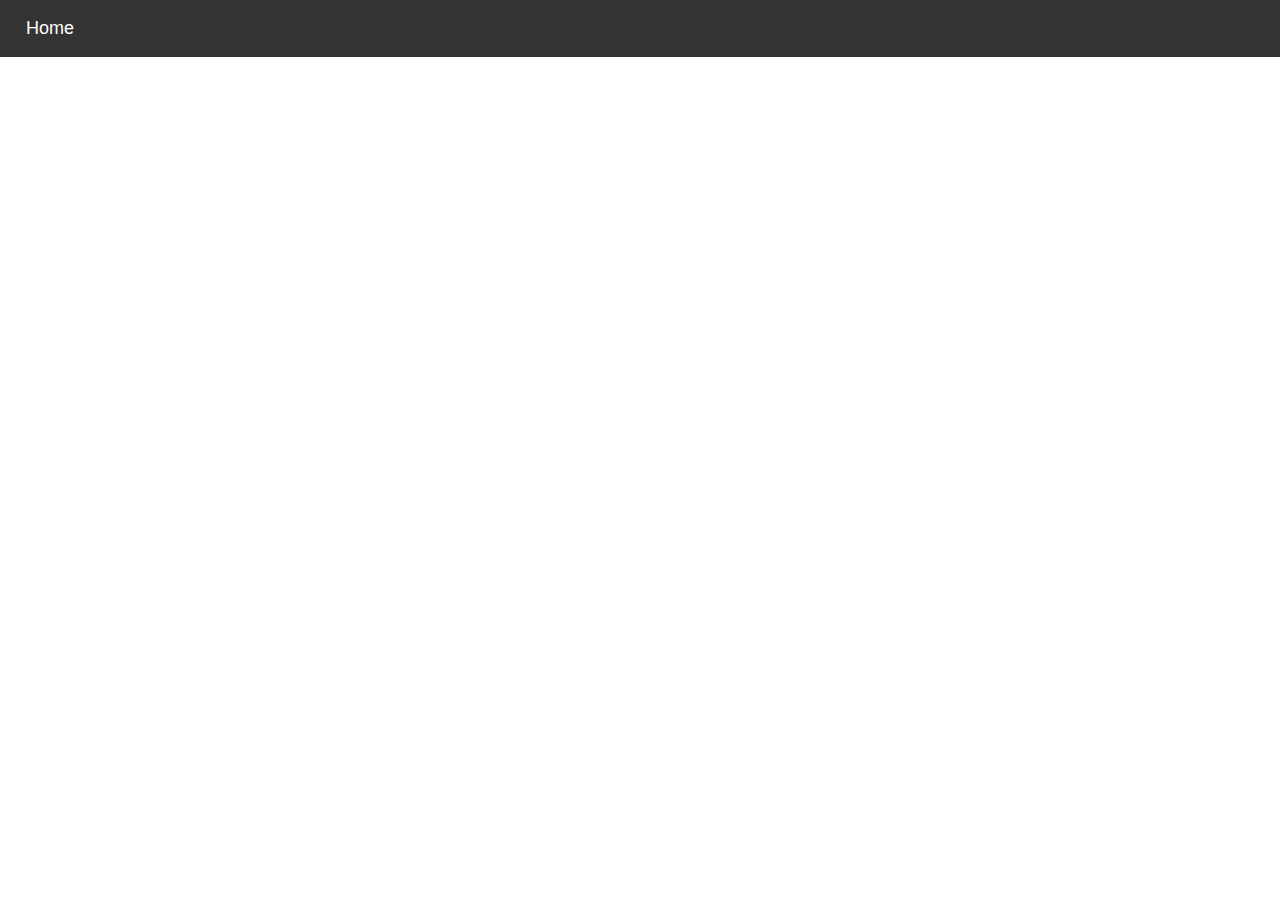
<file: index.html>
<!DOCTYPE html>
<html lang="en">
<head>
    <meta charset="UTF-8">
    <title>Menu Bar</title>
    <style>
        body {
            margin: 0;
            font-family: Arial, sans-serif;
        }

        /* Menu bar */
        .menu-bar {
            background-color: #333;
            padding: 10px;
            display: flex;
            align-items: center;
        }

        /* Menu buttons */
        .menu-bar a {
            color: white;
            text-decoration: none;
            font-size: 18px;
            padding: 8px 16px;
            margin-right: 10px;
        }

        .menu-bar a:hover {
            background-color: #555;
            border-radius: 4px;
        }
    </style>
</head>
<body>

    <div class="menu-bar">
        <a href="#">Home</a>
       
    </div>

</body>
</html>
</file>
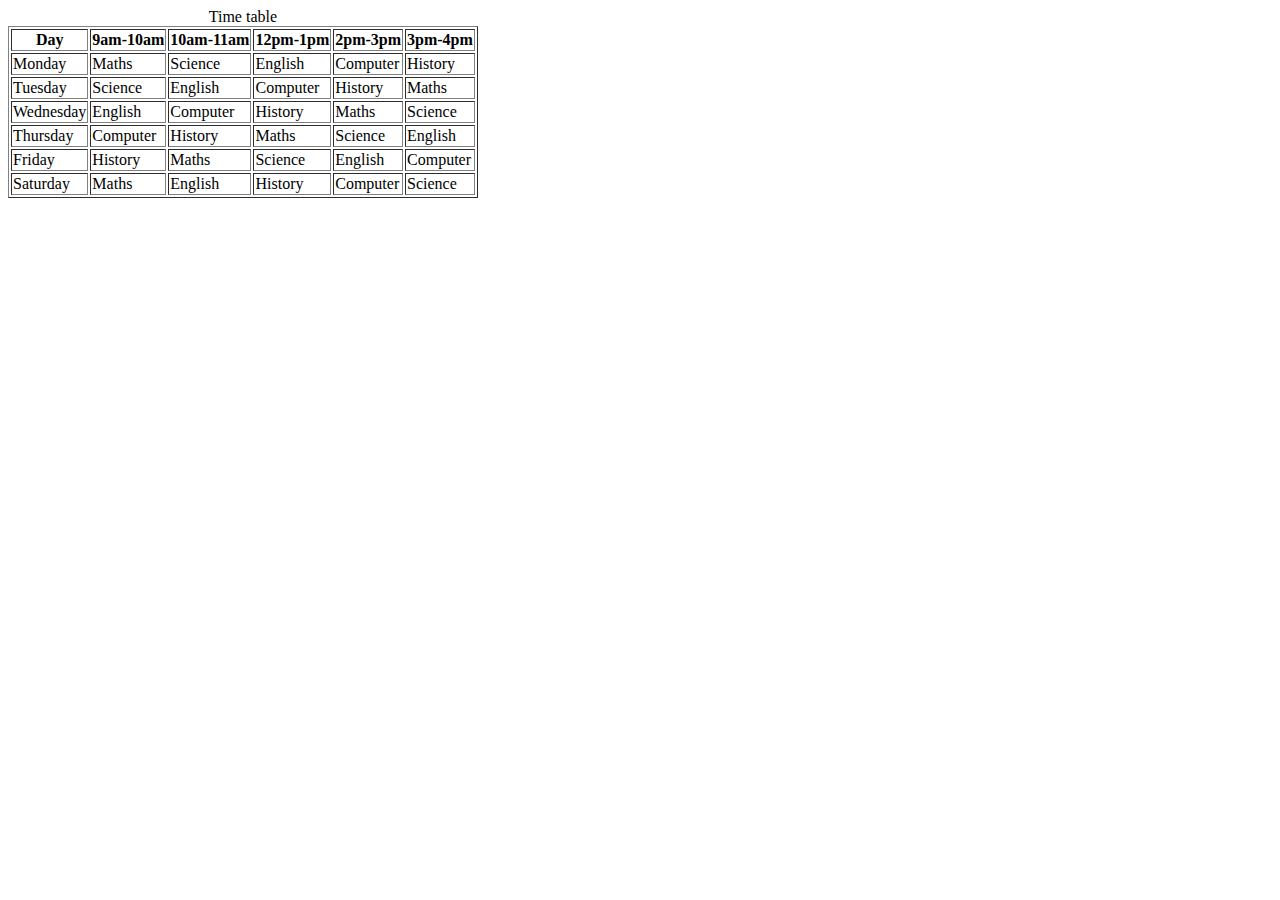
<file: phptasks/timetable.html>
<!DOCTYPE html>
<html>
<head>
    <title>Time table</title>
</head>
<body>
    <table border="black">
        <caption>Time table</caption>
        <thead>
            <tr>
                <th>Day</th>
                <th>9am-10am</th>
                <th>10am-11am</th>
                <th>12pm-1pm</th>
                <th>2pm-3pm</th>
                <th>3pm-4pm</th>
            </tr>
        </thead>
        <tmain>
            <tr>
                <td>Monday</td>
                <td>Maths</td>
                <td>Science</td>
                <td>English</td>
                <td>Computer</td>
                <td>History</td>
            </tr>

            <tr>
                <td>Tuesday</td>
                <td>Science</td>
                <td>English</td>
                <td>Computer</td>
                <td>History</td>
                <td>Maths</td>
            </tr>

            <tr>
                <td>Wednesday</td>
                <td>English</td>
                <td>Computer</td>
                <td>History</td>
                <td>Maths</td>
                <td>Science</td>
            </tr>

            <tr>
                <td>Thursday</td>
                <td>Computer</td>
                <td>History</td>
                <td>Maths</td>
                <td>Science</td>
                <td>English</td>
            </tr>

            <tr>
                <td>Friday</td>
                <td>History</td>
                <td>Maths</td>
                <td>Science</td>
                <td>English</td>
                <td>Computer</td>
            </tr>

            <tr>
                <td>Saturday</td>
                <td>Maths</td>
                <td>English</td>
                <td>History</td>
                <td>Computer</td>
                <td>Science</td>
            </tr>
        </tmain>
    </table>
    
</body>
</html>
</file>
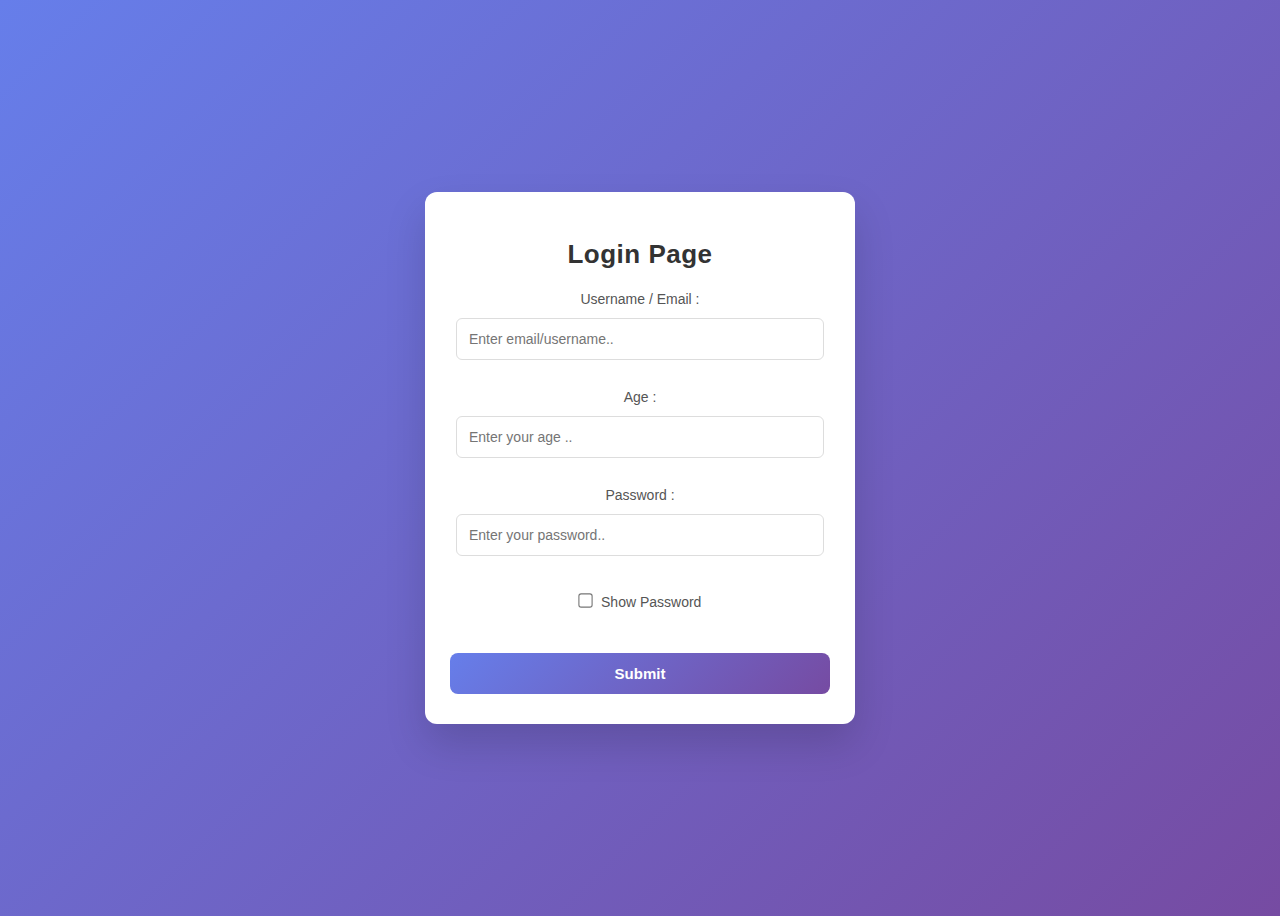
<file: phptasks/login form/login_form.html>
<!DOCTYPE html>
<html>
<head>
    <title>login form</title>
    <link rel="stylesheet" href="form_style.css">
</head>
<body>
    <div class="box">
        <h1>Login Page</h1>

        <form method="post" action="login_form.php">
            <label for="name">Username / Email :</label>
            <input type="text" id="name" name="Username" placeholder="Enter email/username.." required>
            <br><br>
            <label for="age">Age :</label>
            <input type="number" id="age" name="Age" placeholder="Enter your age .." required>
            <br><br>
            <label for="Password">Password :</label>
            <input type="password" id="Password" name="Password" placeholder="Enter your password.." required>
            <br><br>
            <input type="checkbox" id="show_password" onclick="Password.type = this.checked ? 'text' : 'password'">
            <label for="show_password">Show Password</label>
            <br><br>
            <button>Submit</button>

        </form>

    </div>
    
</body>
</html>
</file>
<file: phptasks/login form/form_style.css>
body {
    font-family: 'Segoe UI', Arial, sans-serif;
    background: linear-gradient(135deg, #667eea, #764ba2);
    height: 100vh;
    display: flex;
    justify-content: center;
    align-items: center;
}

.box {
    width: 380px;
    background: white;
    padding: 30px 25px;
    border-radius: 12px;
    box-shadow: 0 20px 40px rgba(0,0,0,0.15);
    text-align: center;
    animation: floatIn 0.6s ease;
}

h1 {
    margin-bottom: 20px;
    font-size: 26px;
    color: #333;
    letter-spacing: 0.5px;
}

input {
    width: 90%;
    padding: 12px;
    margin: 10px 0;
    border-radius: 6px;
    border: 1px solid #ddd;
    font-size: 14px;
    transition: 0.3s ease;
}

input:focus {
    outline: none;
    border-color: #667eea;
    box-shadow: 0 0 0 2px rgba(102,126,234,0.2);
}

input[type=checkbox]{
    width: auto;
    transform: scale(1.1);
    margin-right: 5px;
}

label {
    font-size: 14px;
    color: #555;
    cursor: pointer;
}

button {
    width: 100%;
    padding: 12px;
    margin-top: 18px;
    border-radius: 8px;
    background: linear-gradient(135deg, #667eea, #764ba2);
    color: white;
    border: none;
    font-size: 15px;
    font-weight: bold;
    cursor: pointer;
    transition: all 0.3s ease;
}

button:hover {
    transform: translateY(-2px);
    box-shadow: 0 8px 20px rgba(118,75,162,0.4);
}

button:active {
    transform: scale(0.98);
}

@keyframes floatIn {
    from {
        opacity: 0;
        transform: translateY(20px);
    }
    to {
        opacity: 1;
        transform: translateY(0);
    }
}
</file>
